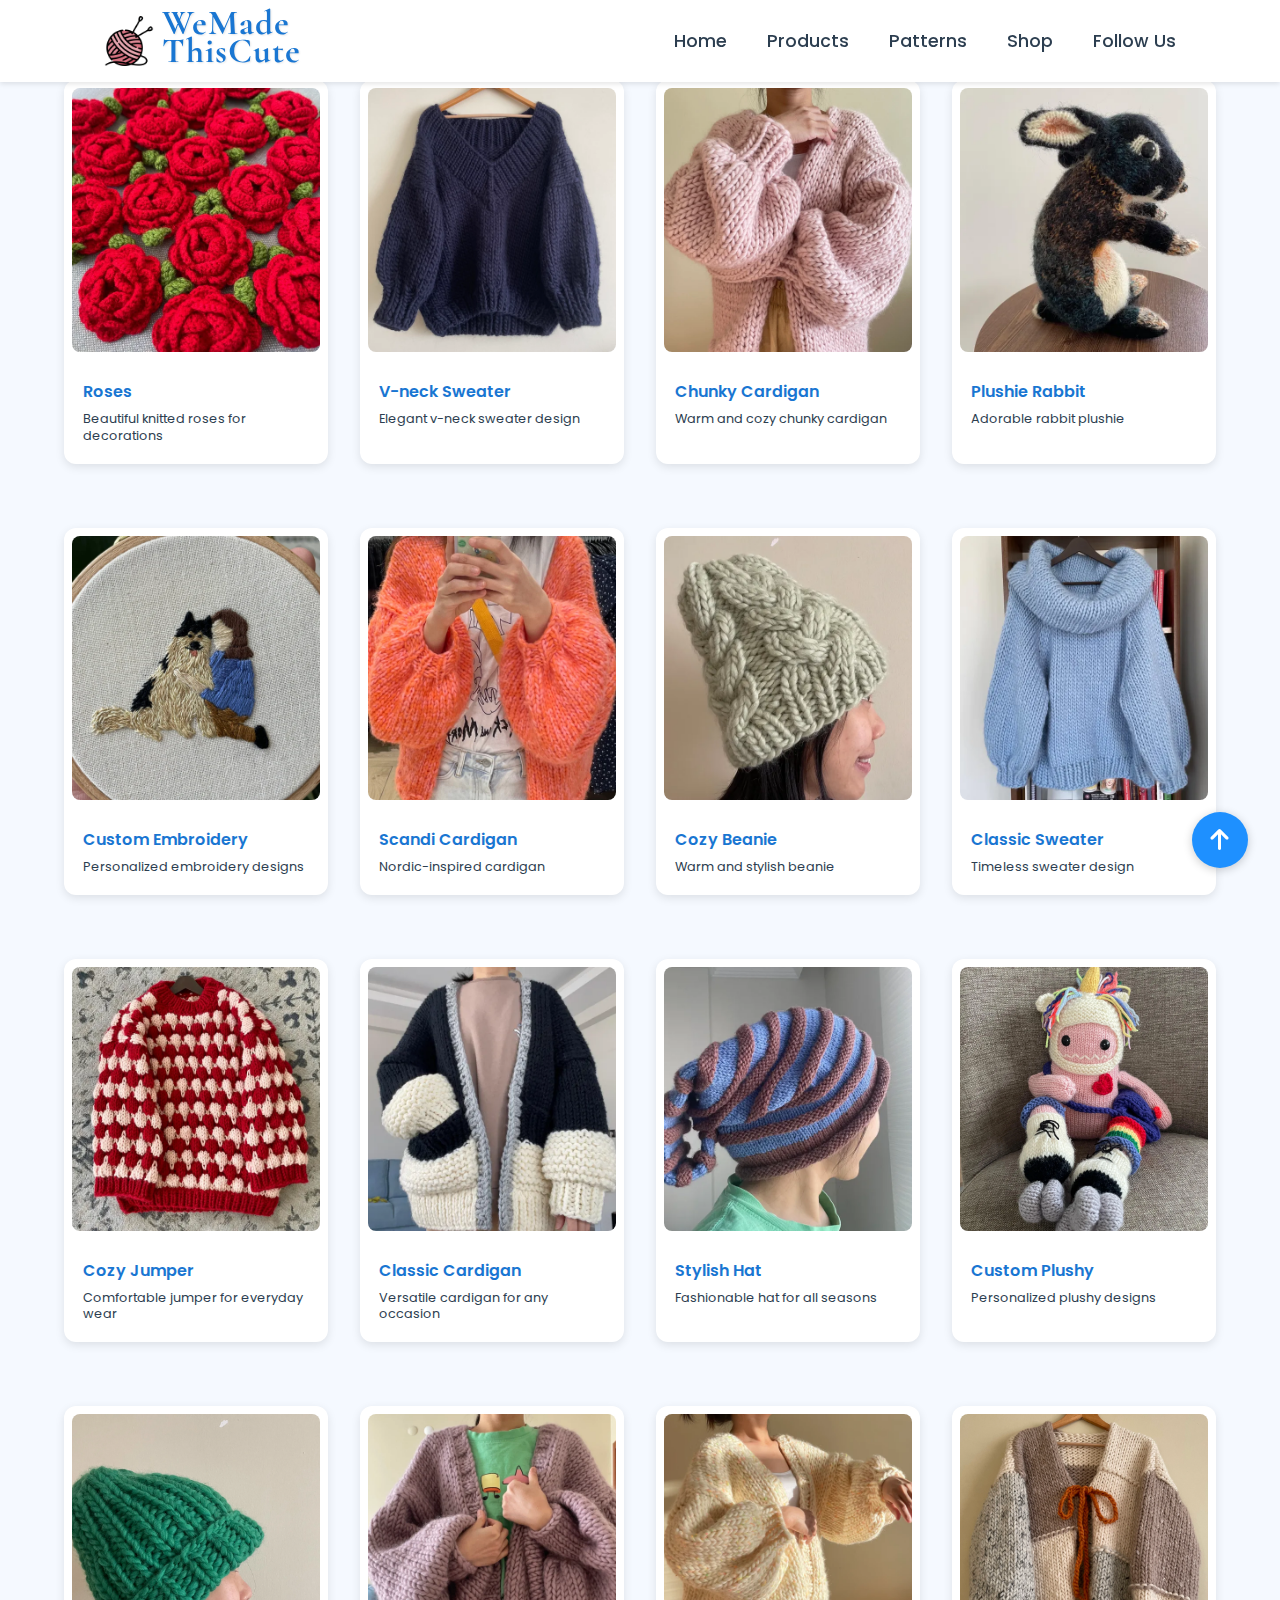
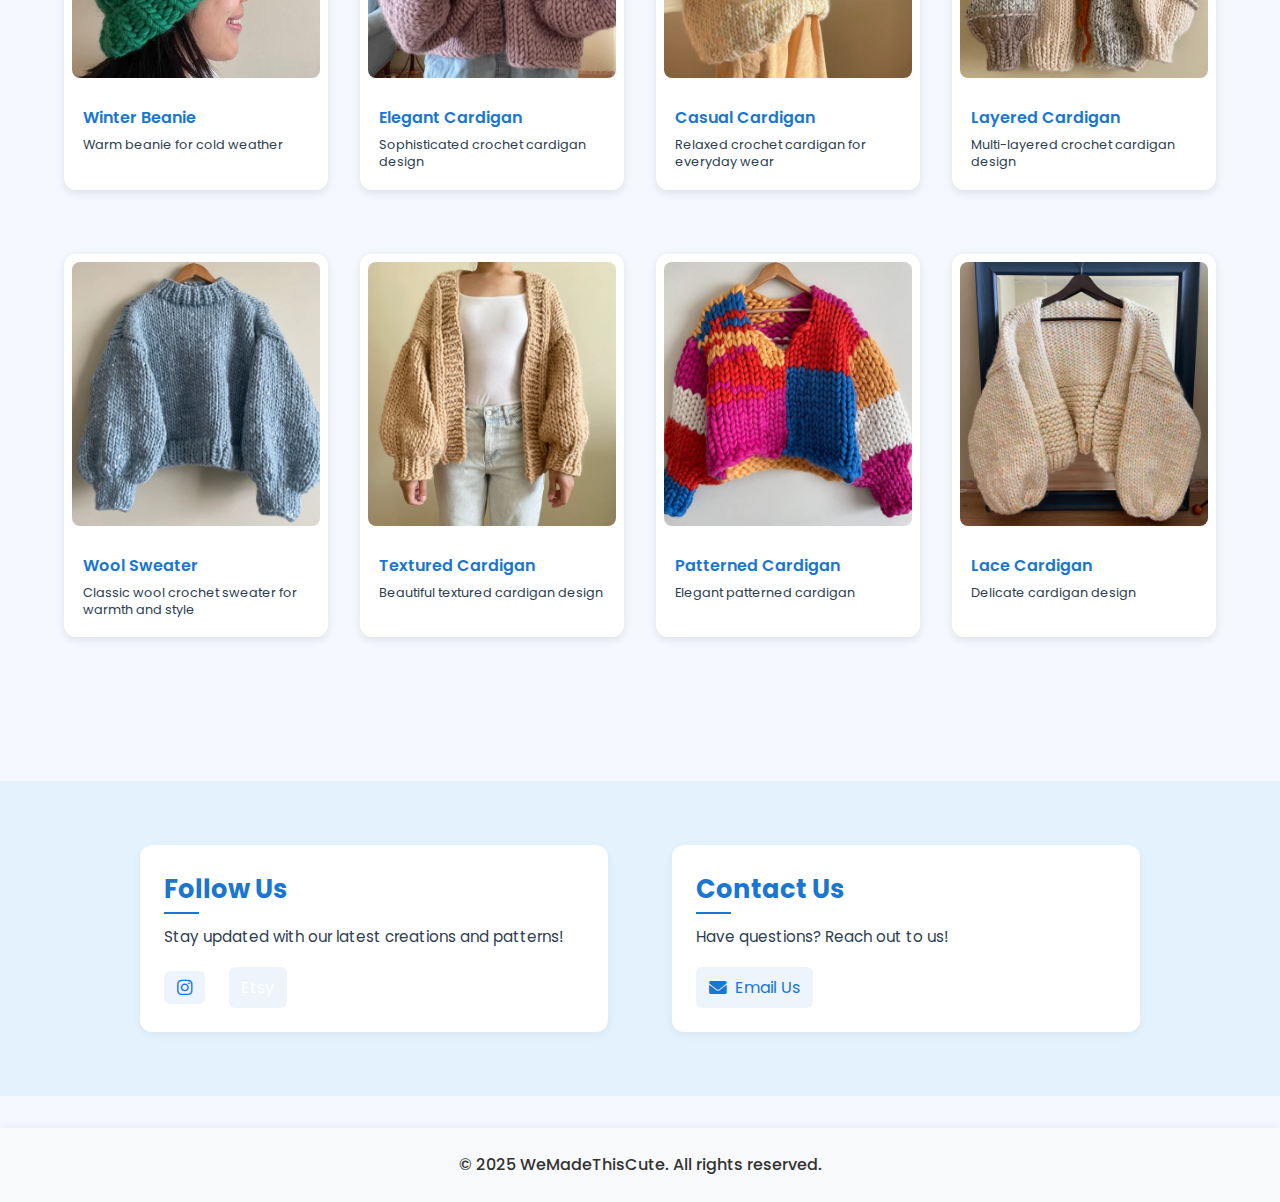
<file: creations.html>
<!DOCTYPE html>
<html lang="en">
<head>
    <meta charset="UTF-8">
    <meta name="viewport" content="width=device-width, initial-scale=1.0">
    <title>Our Creations - We Made This Cute</title>
    <link rel="stylesheet" href="styles.css?v=1.3">
    <link rel="stylesheet" href="https://cdnjs.cloudflare.com/ajax/libs/font-awesome/6.0.0/css/all.min.css">
    <link rel="preconnect" href="https://fonts.googleapis.com">
    <link rel="preconnect" href="https://fonts.gstatic.com" crossorigin>
    <link href="https://fonts.googleapis.com/css2?family=Cormorant+Garamond:ital,wght@0,300..700;1,300..700&family=Playwrite+GB+J:ital,wght@0,100..400;1,100..400&family=Poppins:ital,wght@0,100;0,200;0,300;0,400;0,500;0,600;0,700;0,800;0,900;1,100;1,200;1,300;1,400;1,500;1,600;1,700;1,800;1,900&display=swap" rel="stylesheet">
</head>
<body>
    <header>
        <nav>
            <div class="logo">
                <img src="images/knitting.png" alt="Knitting Logo" class="logo-img">
                <span>WeMade<br>ThisCute</span>
            </div>
            <button class="hamburger" aria-label="Menu">
                <span class="hamburger-line"></span>
                <span class="hamburger-line"></span>
                <span class="hamburger-line"></span>
            </button>
            <ul class="nav-links">
                <li><a href="index.html">Home</a></li>
                <li><a href="#featured">Products</a></li>
                <li><a href="https://www.etsy.com/shop/WeMadeThisCute?search_query=pattern">Patterns</a></li>
                <li><a href="https://www.etsy.com/shop/WeMadeThisCute">Shop</a></li>
                <li><a href="#newsletter">Follow Us</a></li>
            </ul>
        </nav>
    </header>

    <main>
        <section id="all-creations" style="padding-top: 3rem;">
            <div class="pin-grid">
                <div class="pin-card">
                    <div class="pin-image">
                        <img src="images/Rose.webp" alt="Crochet Rose">
                    </div>
                    <div class="pin-info">
                        <h3>Roses</h3>
                        <p>Beautiful knitted roses for decorations</p>
                    </div>
                </div>
                <div class="pin-card">
                    <div class="pin-image">
                        <img src="images/v-neck wool sweather.webp" alt="Crochet V-neck">
                    </div>
                    <div class="pin-info">
                        <h3>V-neck Sweater</h3>
                        <p>Elegant v-neck sweater design</p>
                    </div>
                </div>
                <div class="pin-card">
                    <div class="pin-image">
                        <img src="images/Chunky Wool Cardigan.webp" alt="Crochet Chunky">
                    </div>
                    <div class="pin-info">
                        <h3>Chunky Cardigan</h3>
                        <p>Warm and cozy chunky cardigan</p>
                    </div>
                </div>
                <div class="pin-card">
                    <div class="pin-image">
                        <img src="images/Rabbit.webp" alt="Crochet Rabbit">
                    </div>
                    <div class="pin-info">
                        <h3>Plushie Rabbit</h3>
                        <p>Adorable rabbit plushie</p>
                    </div>
                </div>
                <div class="pin-card">
                    <div class="pin-image">
                        <img src="images/Customize Embroidery.webp" alt="Crochet Embroidery">
                    </div>
                    <div class="pin-info">
                        <h3>Custom Embroidery</h3>
                        <p>Personalized embroidery designs</p>
                    </div>
                </div>
                <div class="pin-card">
                    <div class="pin-image">
                        <img src="images/Scandi Cardigan.webp" alt="Crochet Cardigan">
                    </div>
                    <div class="pin-info">
                        <h3>Scandi Cardigan</h3>
                        <p>Nordic-inspired cardigan</p>
                    </div>
                </div>
                <div class="pin-card">
                    <div class="pin-image">
                        <img src="images/Beanie.webp" alt="Crochet Beanie">
                    </div>
                    <div class="pin-info">
                        <h3>Cozy Beanie</h3>
                        <p>Warm and stylish beanie</p>
                    </div>
                </div>
                <div class="pin-card">
                    <div class="pin-image">
                        <img src="images/Sweater.webp" alt="Crochet Sweater">
                    </div>
                    <div class="pin-info">
                        <h3>Classic Sweater</h3>
                        <p>Timeless sweater design</p>
                    </div>
                </div>
                <div class="pin-card">
                    <div class="pin-image">
                        <img src="images/Jumper.webp" alt="Crochet Jumper">
                    </div>
                    <div class="pin-info">
                        <h3>Cozy Jumper</h3>
                        <p>Comfortable jumper for everyday wear</p>
                    </div>
                </div>
                <div class="pin-card">
                    <div class="pin-image">
                        <img src="images/Cardigan.webp" alt="Crochet Cardigan">
                    </div>
                    <div class="pin-info">
                        <h3>Classic Cardigan</h3>
                        <p>Versatile cardigan for any occasion</p>
                    </div>
                </div>
                <div class="pin-card">
                    <div class="pin-image">
                        <img src="images/Hat.webp" alt="Crochet Hat">
                    </div>
                    <div class="pin-info">
                        <h3>Stylish Hat</h3>
                        <p>Fashionable hat for all seasons</p>
                    </div>
                </div>
                <div class="pin-card">
                    <div class="pin-image">
                        <img src="images/Customized plushy.webp" alt="Custom Plushy">
                    </div>
                    <div class="pin-info">
                        <h3>Custom Plushy</h3>
                        <p>Personalized plushy designs</p>
                    </div>
                </div>
                <div class="pin-card">
                    <div class="pin-image">
                        <img src="images/Beanie1.webp" alt="Crochet Beanie">
                    </div>
                    <div class="pin-info">
                        <h3>Winter Beanie</h3>
                        <p>Warm beanie for cold weather</p>
                    </div>
                </div>
                <div class="pin-card">
                    <div class="pin-image">
                        <img src="images/Cardigan1.webp" alt="Crochet Cardigan">
                    </div>
                    <div class="pin-info">
                        <h3>Elegant Cardigan</h3>
                        <p>Sophisticated crochet cardigan design</p>
                    </div>
                </div>
                <div class="pin-card">
                    <div class="pin-image">
                        <img src="images/Cardigan2.webp" alt="Crochet Cardigan">
                    </div>
                    <div class="pin-info">
                        <h3>Casual Cardigan</h3>
                        <p>Relaxed crochet cardigan for everyday wear</p>
                    </div>
                </div>
                <div class="pin-card">
                    <div class="pin-image">
                        <img src="images/Cardigan3.webp" alt="Crochet Cardigan">
                    </div>
                    <div class="pin-info">
                        <h3>Layered Cardigan</h3>
                        <p>Multi-layered crochet cardigan design</p>
                    </div>
                </div>
                <div class="pin-card">
                    <div class="pin-image">
                        <img src="images/Wool Sweater.webp" alt="Wool Sweater">
                    </div>
                    <div class="pin-info">
                        <h3>Wool Sweater</h3>
                        <p>Classic wool crochet sweater for warmth and style</p>
                    </div>
                </div>
                <div class="pin-card">
                    <div class="pin-image">
                        <img src="images/Cardigan4.webp" alt="Crochet Cardigan">
                    </div>
                    <div class="pin-info">
                        <h3>Textured Cardigan</h3>
                        <p>Beautiful textured cardigan design</p>
                    </div>
                </div>
                <div class="pin-card">
                    <div class="pin-image">
                        <img src="images/Cardigan5.webp" alt="Crochet Cardigan">
                    </div>
                    <div class="pin-info">
                        <h3>Patterned Cardigan</h3>
                        <p>Elegant patterned cardigan</p>
                    </div>
                </div>
                <div class="pin-card">
                    <div class="pin-image">
                        <img src="images/Cardigan6.webp" alt="Crochet Cardigan">
                    </div>
                    <div class="pin-info">
                        <h3>Lace Cardigan</h3>
                        <p>Delicate cardigan design</p>
                    </div>
                </div>
            </div>
        </section>

        <div class="back-to-top">
            <a href="#" class="back-to-top-btn">
                <i class="fas fa-arrow-up"></i>
            </a>
        </div>

        <section id="newsletter">
            <div class="newsletter-content">
                <div class="social-section">
                    <h2>Follow Us</h2>
                    <p>Stay updated with our latest creations and patterns!</p>
                    <div class="social-links">
                        <a href="#"><i class="fab fa-instagram"></i></a>
                        <a href="https://www.etsy.com/shop/WeMadeThisCute" class="etsy-link">Etsy</a>
                    </div>
                </div>
                <div class="contact-section">
                    <h2>Contact Us</h2>
                    <p>Have questions? Reach out to us!</p>
                    <div class="contact-links">
                        <a href="mailto:wemadethiscute@gmail.com"><i class="fas fa-envelope"></i> Email Us</a>
                    </div>
                </div>
            </div>
        </section>
    </main>

    <footer>
        <div class="copyright">
            <p>&copy; 2025 WeMadeThisCute. All rights reserved.</p>
        </div>
    </footer>
    <script src="script.js"></script>
</body>
</html>
</file>
<file: styles.css>
/* Global Styles */
:root {
    --primary-color: #4A90E2;
    --secondary-color: #E3F2FD;
    --accent-color: #1976D2;
    --text-color: #2C3E50;
    --light-color: #F5F9FF;
}

* {
    margin: 0;
    padding: 0;
    box-sizing: border-box;
}

body {
    font-family: 'Poppins', sans-serif;
    line-height: 1.6;
    color: var(--text-color);
    background-color: var(--light-color);
}

/* Header & Navigation */
header {
    background-color: white;
    box-shadow: 0 2px 5px rgba(0,0,0,0.1);
    position: fixed;
    width: 100%;
    top: 0;
    z-index: 1000;
    padding: 1rem 0;
}

nav {
    display: flex;
    justify-content: space-between;
    align-items: center;
    padding: 0 5%;
    max-width: 1200px;
    margin: 0 auto;
    position: relative;
}

.logo {
    display: flex;
    align-items: center;
    gap: 8px;
}

.logo-img {
    width: 50px;
    height: 50px;
    object-fit: contain;
    transition: transform 0.3s;
}

.logo:hover .logo-img {
    transform: scale(1.1);
}

.logo span {
    font-family: 'Cormorant Garamond', serif;
    font-size: 2.2rem;
    font-weight: 800;
    color: var(--accent-color);
    text-shadow: 1px 1px 2px rgba(0,0,0,0.1);
    letter-spacing: 1px;
    line-height: 0.8;
    display: inline-block;
    margin-top: -0.5rem;
}

/* Hamburger Menu */
.hamburger {
    display: none;
    background: none;
    border: none;
    cursor: pointer;
    padding: 10px;
    z-index: 1001;
}

.hamburger-line {
    display: block;
    width: 25px;
    height: 3px;
    background-color: var(--text-color);
    margin: 5px 0;
    transition: all 0.3s ease;
}

.nav-links {
    display: flex;
    list-style: none;
    gap: 2.5rem;
    font-size: 1.1rem;
}

.nav-links a {
    text-decoration: none;
    color: var(--text-color);
    font-weight: 500;
    transition: color 0.3s;
    font-size: 1.1rem;
}

.nav-links a:hover {
    color: var(--accent-color);
}

/* Mobile Navigation */
@media (max-width: 768px) {
    .hamburger {
        display: block;
    }

    .nav-links {
        position: fixed;
        top: 0;
        right: -100%;
        width: 70%;
        height: 60vh;
        background-color: white;
        flex-direction: column;
        align-items: center;
        justify-content: center;
        gap: 2rem;
        transition: right 0.3s ease;
        box-shadow: -2px 0 5px rgba(0,0,0,0.1);
    }

    .nav-links.active {
        right: 0;
    }

    .hamburger.active .hamburger-line:nth-child(1) {
        transform: rotate(45deg) translate(5px, 5px);
    }

    .hamburger.active .hamburger-line:nth-child(2) {
        opacity: 0;
    }

    .hamburger.active .hamburger-line:nth-child(3) {
        transform: rotate(-45deg) translate(7px, -6px);
    }
}

/* Hero Section */
#hero {
    height: 50vh;
    background: linear-gradient(135deg, var(--primary-color), var(--secondary-color));
    display: flex;
    align-items: center;
    justify-content: flex-end;
    padding: 0 4rem;
    margin-top: 60px;
    position: relative;
    overflow: hidden;
}

#hero::before {
    content: '';
    position: absolute;
    left: 0;
    top: 0;
    width: 60%;
    height: 100%;
    background-image: url('images/bg1.jpg');
    background-size: cover;
    background-position: center;
    background-repeat: no-repeat;
    opacity: 1.0;
    z-index: 1;
}

.hero-content {
    max-width: 400px;
    text-align: left;
    padding: 2rem;
    position: relative;
    z-index: 2;
    margin-right: 4rem;
    background: rgba(30, 144, 255, 0.3);
    border-radius: 15px;
    backdrop-filter: blur(8px);
}

.hero-content h1 {
    font-size: 2.5rem;
    margin-bottom: 1.1rem;
    color: #FFFFFF;
    text-shadow: 
        2px 2px 4px rgba(0, 0, 0, 0.6),
        4px 4px 8px rgba(0, 0, 0, 0.4);
    font-family: 'Poppins', sans-serif;
    font-weight: 600;
}

.hero-content .cursive {
    font-family: 'Cormorant Garamond', serif;
    font-size: 4rem;
    font-weight: 800;
    display: block;
    margin: -0.5rem 1 0.8rem;
    color: #FFFFFF;
    text-shadow: 
        2px 2px 4px rgba(0, 0, 0, 0.2),
        4px 4px 8px rgba(0, 0, 0, 0.1);
    line-height: 0.7;
}

.hero-content p {
    font-size: 1.2rem;
    margin-bottom: 1.5rem;
    color: #FFFFFF;
    font-family: 'Poppins', sans-serif;
    font-weight: 400;
    line-height: 1.3;
    max-width: 100%;
    text-shadow: 
        1px 1px 3px rgba(0, 0, 0, 0.5);
}

.cta-button {
    background-color: white;
    color: var(--accent-color);
    border: none;
    padding: 0.7rem 1.5rem;
    font-size: 0.85rem;
    border-radius: 30px;
    cursor: pointer;
    transition: transform 0.3s;
    font-weight: 600;
}

.cta-button:hover {
    transform: scale(1.05);
}

/* Featured Products Section */
#featured {
    padding: 5rem 2rem;
    max-width: 1400px;
    margin: 0 auto;
    display: flex;
    flex-direction: column;
    align-items: center;
}

#featured h2 {
    text-align: center;
    margin-bottom: 3rem;
    color: var(--accent-color);
}

.pin-grid {
    display: grid;
    grid-template-columns: repeat(4, 1fr);
    gap: 2rem;
    padding: 2rem;
    max-width: 1400px;
    margin: 0 auto;
    overflow-x: hidden;
}

.pin-card {
    break-inside: avoid;
    margin-bottom: 2rem;
    background: white;
    border-radius: 12px;
    overflow: hidden;
    box-shadow: 0 3px 10px rgba(0,0,0,0.1);
    transition: transform 0.3s;
    width: 100%;
    display: inline-block;
}

.pin-card:hover {
    transform: translateY(-5px);
}

.pin-image {
    width: 100%;
    height: 280px;
    overflow: hidden;
    padding: 0.5rem;
}

.pin-image img {
    width: 100%;
    height: 100%;
    display: block;
    object-fit: cover;
    border-radius: 8px;
}

.pin-info {
    padding: 1.2rem;
}

.pin-info h3 {
    margin-bottom: 0.4rem;
    color: var(--accent-color);
    font-size: 1rem;
    font-family: 'Poppins', sans-serif;
    font-weight: 600;
}

.pin-info p {
    color: var(--text-color);
    font-size: 0.8rem;
    line-height: 1.3;
    font-family: 'Poppins', sans-serif;
    font-weight: 400;
}

/* Newsletter Section */
#newsletter {
    background-color: var(--secondary-color);
    padding: 4rem 2rem;
    margin-top: 3rem;
}

.newsletter-content {
    max-width: 1000px;
    margin: 0 auto;
    display: flex;
    justify-content: space-between;
    gap: 4rem;
    align-items: flex-start;
}

.social-section, .contact-section {
    flex: 1;
    text-align: left;
    padding: 1.5rem;
    background: white;
    border-radius: 12px;
    box-shadow: 0 3px 10px rgba(0, 0, 0, 0.05);
    transition: transform 0.3s ease;
}

.social-section:hover, .contact-section:hover {
    transform: translateY(-3px);
}

.social-section h2, .contact-section h2 {
    margin-bottom: 0.8rem;
    color: var(--accent-color);
    font-size: 1.6rem;
    font-weight: 700;
    position: relative;
    padding-bottom: 0.2rem;
}

.social-section h2::after, .contact-section h2::after {
    content: '';
    position: absolute;
    bottom: 0;
    left: 0;
    width: 35px;
    height: 2px;
    background-color: var(--accent-color);
}

.social-section p, .contact-section p {
    margin-bottom: 1.2rem;
    color: var(--text-color);
    font-size: 0.95rem;
    line-height: 1.4;
}

.social-links, .contact-links {
    display: flex;
    gap: 1.5rem;
    align-items: center;
}

.social-links a, .contact-links a {
    color: var(--accent-color);
    text-decoration: none;
    font-size: 1rem;
    transition: all 0.3s ease;
    display: flex;
    align-items: center;
    gap: 0.5rem;
    padding: 0.5rem 0.8rem;
    border-radius: 6px;
    background: rgba(74, 144, 226, 0.1);
}

.social-links a:hover, .contact-links a:hover {
    color: white;
    background-color: var(--accent-color);
    transform: translateY(-2px);
}

.social-links i, .contact-links i {
    font-size: 1.1rem;
}

.etsy-link {
    background-color: var(--accent-color);
    color: white !important;
    padding: 0.5rem 1rem;
    border-radius: 6px;
    transition: all 0.3s ease;
    font-size: 1rem;
}

.etsy-link:hover {
    background-color: var(--primary-color);
    transform: translateY(-2px);
}

@media (max-width: 1400px) {
    .hero-content {
        max-width: 350px;
        margin-right: 3rem;
    }
    
    .hero-content h1 {
        font-size: 2.2rem;
    }
    
    .hero-content .cursive {
        font-size: 2.8rem;
    }
}

@media (max-width: 1200px) {
    #hero {
        padding: 0 3rem;
    }
    
    .hero-content {
        max-width: 320px;
        margin-right: 2rem;
    }
    
    .hero-content h1 {
        font-size: 2rem;
    }
    
    .hero-content .cursive {
        font-size: 2.5rem;
    }
    
    .hero-content p {
        font-size: 1.1rem;
    }

    .pin-grid {
        grid-template-columns: repeat(3, 1fr);
        gap: 1.5rem;
    }
}

@media (max-width: 992px) {
    #hero {
        padding: 0 2rem;
    }
    
    .hero-content {
        max-width: 300px;
        margin-right: 1.5rem;
    }
    
    .hero-content h1 {
        font-size: 1.8rem;
    }
    
    .hero-content .cursive {
        font-size: 2.2rem;
    }

    .hero-content p {
        font-size: 1rem;
    }

    nav ul {
        gap: 2rem;
        font-size: 1rem;
    }

    .pin-grid {
        grid-template-columns: repeat(2, 1fr);
        gap: 1.5rem;
    }
}

@media (max-width: 768px) {
    #hero {
        flex-direction: column;
        justify-content: center;
        text-align: center;
        padding: 2rem 1rem;
    }
    
    #hero::before {
        width: 100%;
        height: 40%;
    }
    
    .hero-content {
        max-width: 85%;
        padding: 1.5rem;
        margin: 1rem auto 0;
    }
    
    .hero-content h1 {
        font-size: 1.6rem;
    }
    
    .hero-content .cursive {
        font-size: 2rem;
    }
    
    .hero-content p {
        font-size: 0.95rem;
    }
    
    .cta-button {
        padding: 0.6rem 1.2rem;
        font-size: 0.8rem;
    }

    nav {
        flex-direction: column;
        gap: 1rem;
    }

    nav ul {
        flex-direction: column;
        text-align: center;
        gap: 1rem;
    }

    .pin-info h3 {
        font-size: 0.95rem;
    }
    
    .pin-info p {
        font-size: 0.8rem;
    }
    
    .newsletter-content h2 {
        font-size: 1.4rem;
    }
    
    .newsletter-content p {
        font-size: 0.95rem;
    }
    
    .social-links a, .contact-links a {
        font-size: 0.95rem;
    }

    .pin-grid {
        grid-template-columns: repeat(2, 1fr);
        gap: 1rem;
        padding: 1rem;
        width: 100%;
        overflow-x: hidden;
    }

    .pin-card {
        width: 100%;
        max-width: 100%;
        margin: 0;
    }

    .pin-image {
        width: 100%;
        height: auto;
        aspect-ratio: 1/1;
    }

    .pin-image img {
        width: 100%;
        height: 100%;
        object-fit: cover;
    }
}

@media (max-width: 576px) {
    #hero {
        min-height: 60vh;
        padding: 3rem 1rem;
    }

    #hero::before {
        height: 45%;
    }

    .hero-content {
        max-width: 90%;
        padding: 1.2rem;
    }

    .hero-content h1 {
        font-size: 1.4rem;
    }
    
    .hero-content .cursive {
        font-size: 1.8rem;
    }
    
    .hero-content p {
        font-size: 0.9rem;
    }

    .cta-button {
        padding: 0.6rem 1.2rem;
        font-size: 0.8rem;
    }

    .pin-grid {
        grid-template-columns: repeat(1, 1fr);
        gap: 1rem;
        padding: 1rem;
    }
}

@media (max-width: 480px) {
    .pin-grid {
        grid-template-columns: 1fr;
        gap: 1rem;
        padding: 0.5rem;
    }
}

/* Update other text elements */
h1, h2, h3 {
    font-family: 'Poppins', sans-serif;
    font-weight: 600;
}

.story-sidebar {
    position: fixed;
    top: 0;
    right: -400px;
    width: 400px;
    height: 100vh;
    background-color: white;
    box-shadow: -2px 0 10px rgba(0, 0, 0, 0.1);
    transition: right 0.3s ease;
    z-index: 1000;
}

.story-sidebar.active {
    right: 0;
}

.sidebar-content {
    padding: 2rem;
    height: 100%;
    overflow-y: auto;
}

.close-btn {
    position: absolute;
    top: 1rem;
    right: 1rem;
    background: none;
    border: none;
    font-size: 2rem;
    cursor: pointer;
    color: var(--text-color);
    transition: color 0.3s;
}

.close-btn:hover {
    color: var(--accent-color);
}

.story-content {
    margin-top: 2rem;
}

.story-content p {
    margin-bottom: 1.5rem;
    line-height: 1.6;
    color: var(--text-color);
}

.story-sidebar h2 {
    color: var(--accent-color);
    margin-bottom: 1.5rem;
    font-size: 2rem;
}

@media (max-width: 768px) {
    .story-sidebar {
        width: 100%;
        right: -100%;
    }
}

.see-more-container {
    text-align: center;
    margin-top: 3rem;
    padding: 1rem;
}

.see-more-link {
    display: inline-block;
    padding: 1rem 2rem;
    background-color: var(--accent-color);
    color: white;
    text-decoration: none;
    border-radius: 30px;
    font-size: 1.1rem;
    font-weight: 600;
    transition: all 0.3s ease;
    box-shadow: 0 2px 5px rgba(0, 0, 0, 0.1);
}

.see-more-link:hover {
    background-color: var(--primary-color);
    transform: translateY(-2px);
    box-shadow: 0 4px 8px rgba(0, 0, 0, 0.2);
}

.see-more-link i {
    margin-left: 0.5rem;
    transition: transform 0.3s ease;
}

.see-more-link:hover i {
    transform: translateX(5px);
}

#all-creations h1 {
    text-align: center;
    margin-bottom: 2rem;
    color: var(--accent-color);
    font-size: 2.5rem;
}

#all-creations {
    padding: 3rem 2rem 2rem;
    max-width: 1400px;
    margin: 0 auto;
}

.back-to-top {
    position: fixed;
    bottom: 2rem;
    right: 2rem;
    z-index: 9999;
    display: block;
}

.back-to-top-btn {
    display: flex;
    align-items: center;
    justify-content: center;
    width: 3.5rem;
    height: 3.5rem;
    background-color: #1E90FF;
    color: white;
    border-radius: 50%;
    text-decoration: none;
    box-shadow: 0 2px 10px rgba(0, 0, 0, 0.2);
    transition: all 0.3s ease;
    position: relative;
    z-index: 9999;
}

.back-to-top-btn:hover {
    background-color: #00BFFF;
    transform: translateY(-5px);
    box-shadow: 0 4px 15px rgba(0, 0, 0, 0.3);
}

.back-to-top-btn i {
    font-size: 1.5rem;
}

@media (max-width: 768px) {
    .back-to-top {
        bottom: 1.5rem;
        right: 1.5rem;
    }
    
    .back-to-top-btn {
        width: 3rem;
        height: 3rem;
    }
}

footer {
    background-color: #f8f9fa;
    padding: 1.5rem 0;
    margin-top: 2rem;
    text-align: center;
    box-shadow: 0 -2px 10px rgba(0, 0, 0, 0.05);
}

.copyright {
    max-width: 1200px;
    margin: 0 auto;
    padding: 0 1rem;
}

.copyright p {
    font-size: 1rem;
    color: #333;
    margin: 0;
    font-weight: 500;
}

@media (max-width: 768px) {
    footer {
        padding: 1.2rem 0;
    }
    
    .copyright p {
        font-size: 0.95rem;
    }
}
</file>
